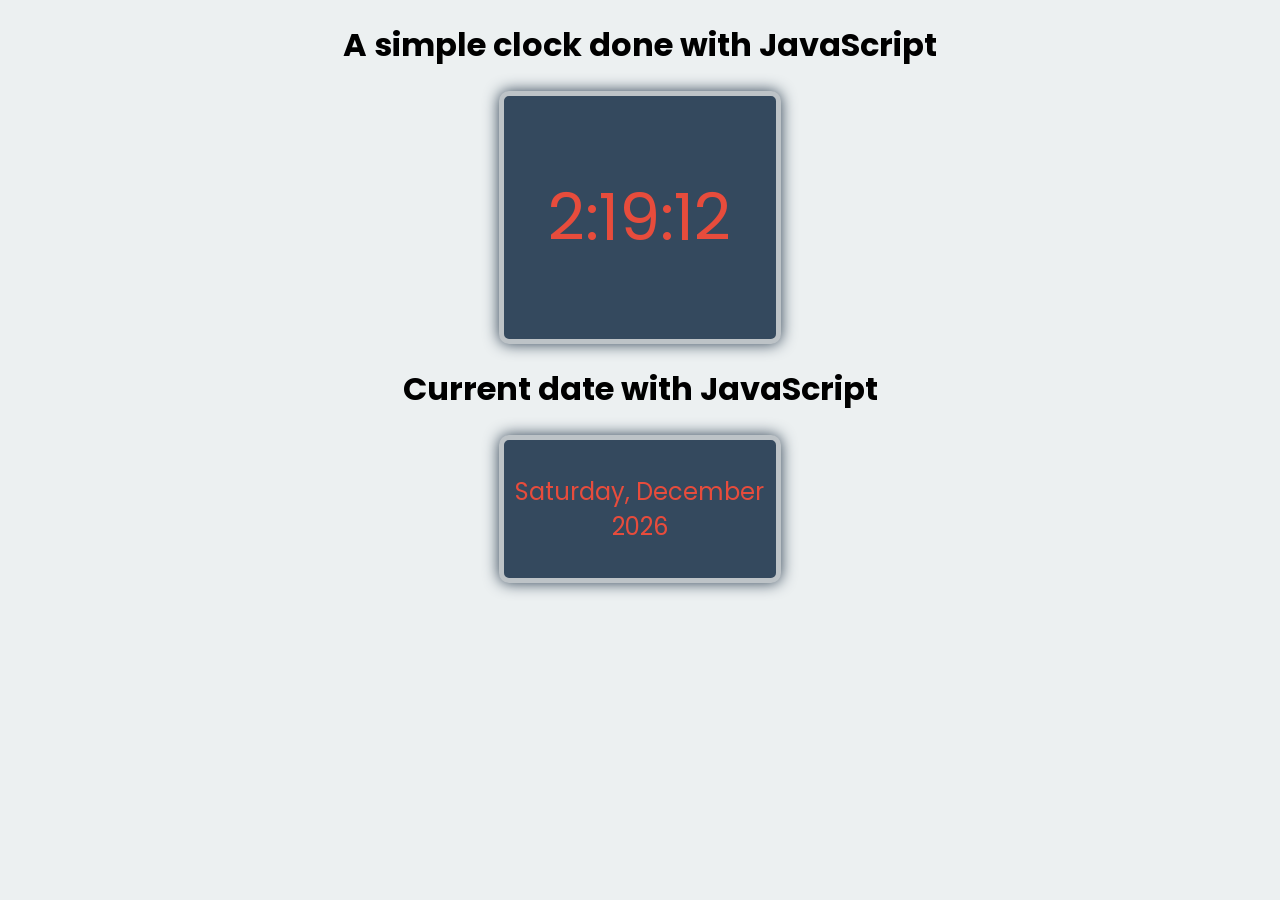
<file: js-clock/index.html>
<!DOCTYPE html>
<html lang="en">
  <head>
    <meta charset="UTF-8" />
    <meta http-equiv="X-UA-Compatible" content="IE=edge" />
    <meta name="viewport" content="width=device-width, initial-scale=1.0" />
    <link rel="preconnect" href="https://fonts.googleapis.com" />
    <link rel="preconnect" href="https://fonts.gstatic.com" crossorigin />
    <link
      href="https://fonts.googleapis.com/css2?family=Poppins:wght@300&display=swap"
      rel="stylesheet"
    />
    <link rel="stylesheet" href="style.css" />
    <title>Simple Clock with JS</title>
  </head>
  <body>
    <h1>A simple clock done with JavaScript</h1>
    <div class="containerTime">
      <p><span id="time"></span></p>
    </div>

    <h1>Current date with JavaScript</h1>
    <div class="containerDate">
      <p><span id="date"></span></p>
    </div>
  </body>
  <script src="script.js"></script>
</html>
</file>
<file: js-clock/style.css>
* {
  font-family: "Poppins", sans-serif;
}

body {
  text-align: center;
  background: #ECF0F1;
}
.containerTime {
  margin: auto;
  width: 20%;
  padding: 10px;
  background-color: #34495E;
  color: #E74C3C;
  border: 5px solid #BDC3C7;
  border-radius: 10px;
  box-shadow: 0px 0px 15px #2C3E50;
  text-shadow: 60px;
  font-size: 4rem;
}

.containerDate {
  margin: auto;
  width: 20%;
  padding: 10px;
  background-color: #34495E;
  color: #E74C3C;
  border: 5px solid #BDC3C7;
  border-radius: 10px;
  box-shadow: 0px 0px 15px #2C3E50;
  text-shadow: 60px;
  font-size: 1.5rem;
}

/* #date {
  background-color: burlywood;
  font-size: 1.5rem;
  color: lightcoral
  text-decoration: underline;
} */
</file>
